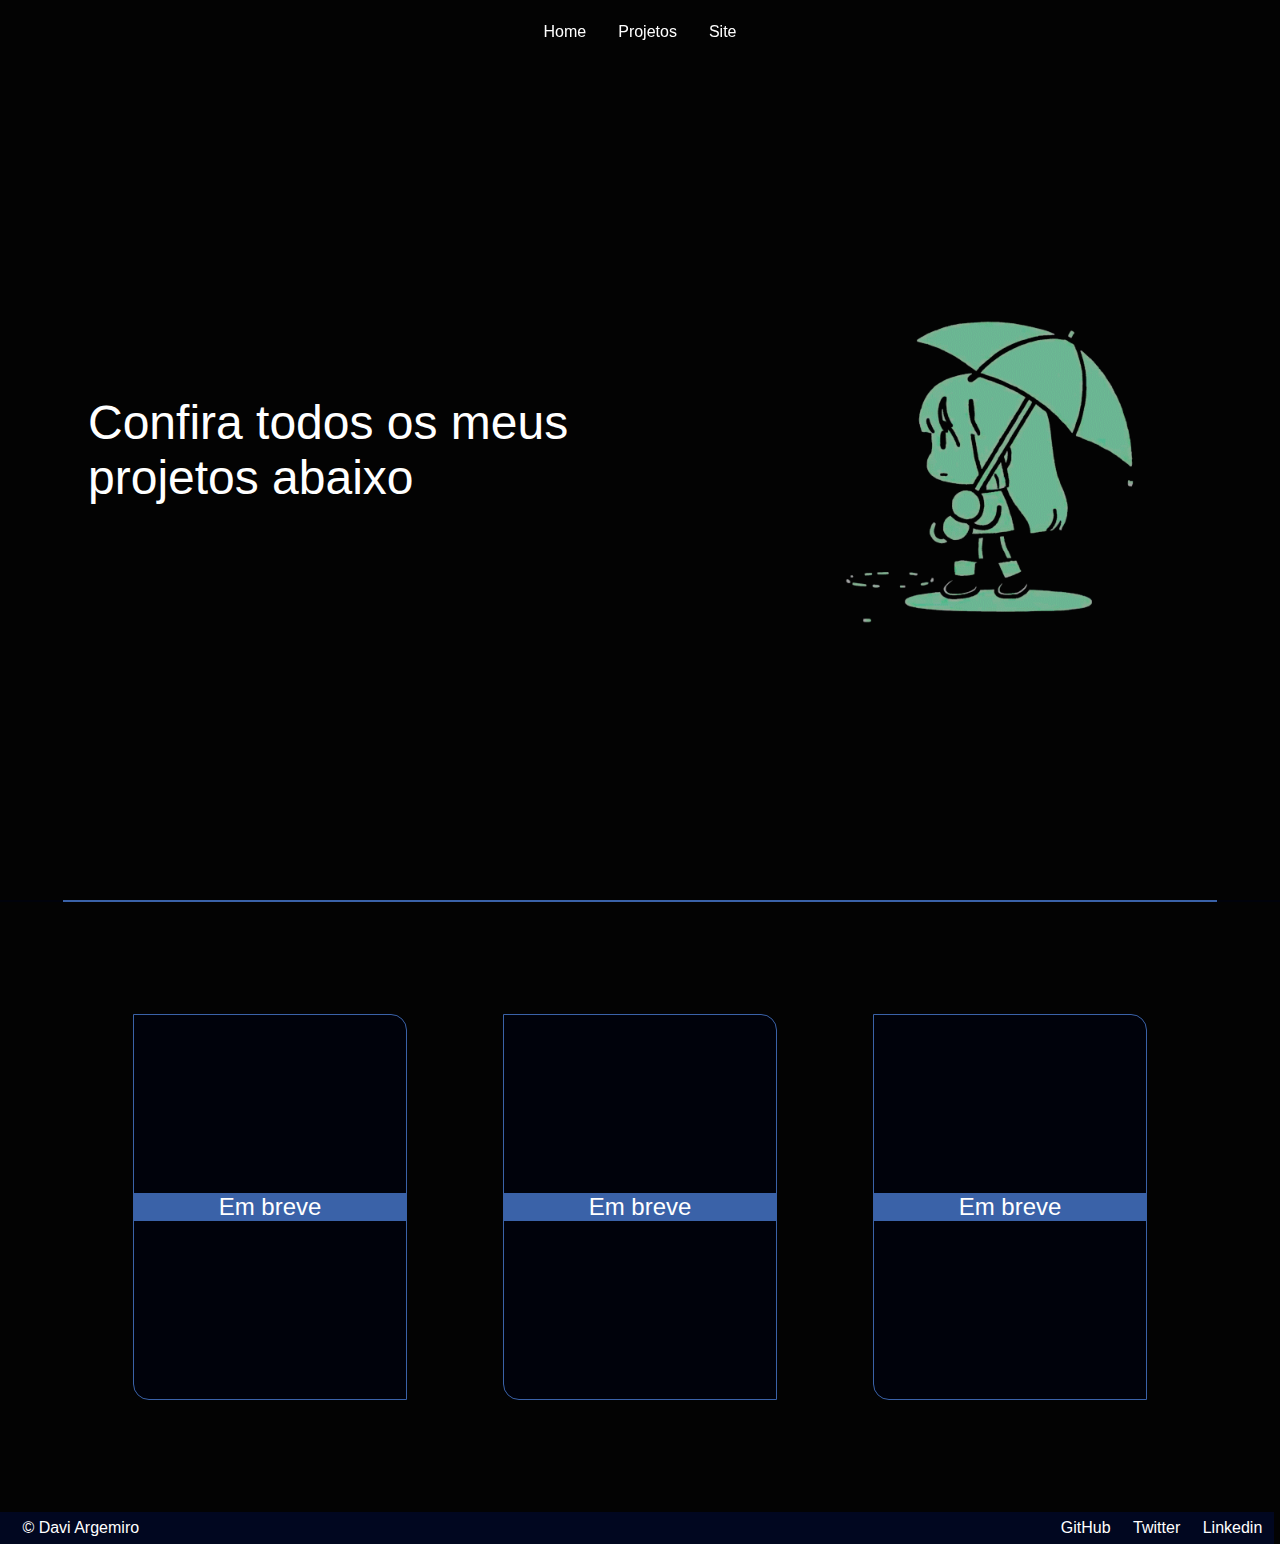
<file: Projects/Projetos.html>
<!DOCTYPE html>
<html lang="pt-BR">
<head>
    <meta charset="UTF-8">
    <meta http-equiv="X-UA-Compatible" content="IE=edge">
    <meta name="viewport" content="width=device-width, initial-scale=1.0">
    <link rel="stylesheet" href="style/navproject.css">
    <link rel="stylesheet" href="style/mainproject.css">
    <link rel="stylesheet" href="style/footer.css">
    <link rel="shortcut icon" href="style/Img/umbrella.png">
    <title>Projetos</title>
</head>
<body>
    <header>
        <div class="content">
            <nav>
                <ul>
                    <li><a href="#home">Home</a></li>
                    <li><a href="#projetos">Projetos</a></li>
                    <li><a href="../index.html">Site</a></li>
                </ul>
            </nav>
        </div>
    </header>

    <main>
        <section id="home">
            <div id="text">
                <p>Confira todos os meus projetos abaixo</p>
            </div>

            <div id="gif">
                <img src="style/Img/Gif Bocchi.gif" alt="">
            </div>
        </section>

        <div class="linha">
            <hr id="linha-div">
        </div>

        <section id="projetos">
            <article>
                <p>
                    Em breve
                </p>
            </article>
            <article>
                <p>
                    Em breve
                </p>
            </article>
            <article>
                <p>
                    Em breve
                </p>
            </article>
        </section>
    </main>

    <footer>
        <p>&copy; Davi Argemiro</p>
        <ul>
            <li><a href="https://github.com/DaviArgemiro" target="_blank">GitHub</a></li>
            <li><a href="https://twitter.com/dekufilho" target="_blank">Twitter</a></li>
            <li><a href="https://www.linkedin.com/in/davi-argemiro-4a84b4236/" target="_blank">Linkedin</a></li>
        </ul>
    </footer>
<script src="static/nav.js"></script>
</body>
</html>
</file>
<file: Projects/style/navproject.css>
*{
    margin: 0;
    padding: 0;
    font-family: 'Poppins', sans-serif;
}

header{
    display: flex;
    justify-content: center;
    width: 100%;
    height: 4rem;
    position: fixed;
    transition: 200ms ease-in-out background-color,
                200ms ease-in-out box-shadow;
}

.content{
    display: flex;
    justify-content: center;
    align-items: center;
    width: 100%;
    margin: 2rem;
}

h1{
    font-size: 1.40rem;
    color: #00f2f2;
}

nav ul{
    display: flex;
    flex-direction: row;
    width: 100%;
    gap: 2rem;
}

nav ul li{
    display: flex;
}

nav ul li a{
    display: flex;
    color: #ffffff;
    position: relative;
}

nav ul li{
    display: flex;
}

nav ul li a:after{
    content: " ";
    width: 0%;
    height: 2px;
    background-color: #00f2f2;
    position: absolute;
    bottom: 0;
    left: 0;
    transition: 0.3s ease-in-out;
}

nav ul li a:hover::after{
    width: 100%;
}

nav ul li a{
    text-decoration: none;
}

#hamtoggle{
    display: none;
}

.active_nav{
    background-color: #000418;
}

#contact{
    color: #010000;
    background-color: #00f2f2;
    border: none;
    padding: 0.50rem;
    margin-right: 2rem;
    border-radius: 2rem;
}

#contact:hover{
    background-color: #01afaf;
}


::-webkit-scrollbar {
    width: 10px;
}

/* Track */
::-webkit-scrollbar-track {
    background: #3d3c4a;
}
  
  /* Handle */
::-webkit-scrollbar-thumb {
    background: #4c81db;
}
  
  /* Handle on hover */
::-webkit-scrollbar-thumb:hover {
    background: #3a62a8;
}

@media (max-width: 800px) {
    nav ul li{
        display: none;
    }

    h1{
        display: flex;
    }

    #hamtoggle{
        display: block;
    }
}
</file>
<file: Projects/style/mainproject.css>
html{
    scroll-behavior: smooth;
    overflow-x: hidden;
}

body{
    background-color: #030303;
    width: 100vw;
    height: 100vh;
}

section{
    display: flex;
    height: 100vh;
    align-items: center;
    justify-content: center;
}

section:nth-of-type(1){
    gap: 10rem;
}

section:nth-of-type(1) > div > p{
    color: white;
    font-size: 3rem;
    width: 34rem;
}

section:nth-of-type(2){
    height: 100%;
    flex-wrap: wrap;
    padding: 5%;
}

img{
    width: 400px;
}

article{
    background-color: #00020B;
    display: flex;
    justify-content: center;
    align-items: center;
    border: solid 1px #3a62a8;
    border-radius: 0rem 1rem 0rem 1rem;
    width: 17rem;
    height: 24rem;
    margin: 3rem;
}

article > p{
    text-align: center;
    font-size: 1.5rem;
    color: white;
    background-color: #3a62a8;
    width: 100%;
}

.linha{
    background-color: #00020B;
}

#linha-div{
    margin: 0 auto;
    border: solid #3a62a8 1px;
    width: 90%;
}
</file>
<file: Projects/style/footer.css>
footer{
    display: flex;
    justify-content: space-between;
    align-items: center;
    width: 99.5%;
    height: 2rem;
    background-color: #010720;
    color: white;
}

footer > p{
    margin-left: 1.4rem;
}

ul{
    display: flex;
    width: 14rem;
    list-style: none;
    justify-content: space-around;
}

footer > ul li a{
    color: white;
    text-decoration: none;
}

footer > ul li a:hover{
    color: #01afaf;
}
</file>
